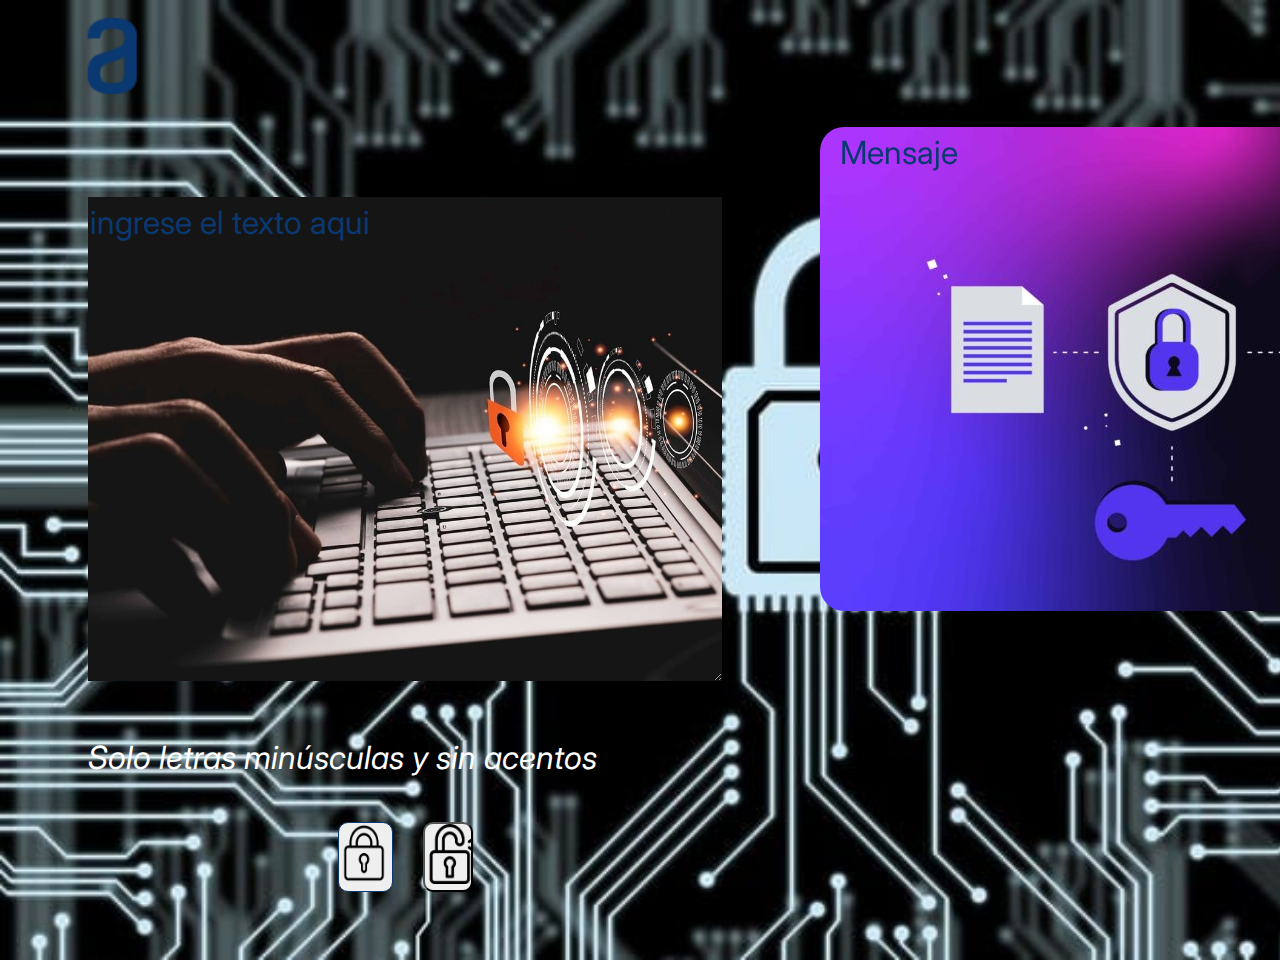
<file: index.html>
<!DOCTYPE html>
<html lang="es">
    <head>
        <meta charset="UTF-8">
        <meta name="viewport" content="width=device-width, initial-scale=1.0">
        <link rel="stylesheet" href="style.css">
        <link rel="preconnect" href="https://fonts.googleapis.com">
        <link rel="preconnect" href="https://fonts.gstatic.com" crossorigin>
        <link href="https://fonts.googleapis.com/css2?family=Inter:wght@100..900&display=swap" rel="stylesheet">
        <title>Encriptador De Texto</title>
    </head>
    <body>

        <heder>
            <img src="imagenes/Logo.png" alt="este es el logo de alura" class="logo">
        </heder>

        <main>
        
            <section>
                <textarea class="text-area" cols="30" rows="10" placeholder="Ingrese el texto aqui"></textarea>
                <div>
                    <h5 class="informacion"><em>Solo letras minúsculas y sin acentos</em></h5>
                </div>
                <div class="botones">
                    <button class="btn-encriptar" onclick="btnEncriptar()"></button>
                    <button class="btn-desencriptar" onclick="btnDesencriptar()"></button>
                </div>
            </section>

            <section>
                <textarea id="mensajeEncriptado" class="mensaje" cols="32" rows="10" placeholder="Mensaje"></textarea>
                
            </section>
        </main>
        <script src="script.js"></script>
    </body>
</html>
</file>
<file: style.css>
*{

  font-family: "Inter";
  font-weight: 400;
  font-size: 32px;
  line-height: 150%;
 
}

.logo{
    padding-top: 10px;
    padding-left: 10px;
    width: 15%;
}

body{
    background-image: url(imagenes/cifrado-portada.jpg);
    background-repeat: no-repeat;
    background-size: cover;
}
main{
    
    display: flex;
    margin-bottom: 50px;
    margin-left: 80px;

}

.text-area{

    background-image: url(imagenes/encriptar-y-desencriptar.jpg);
    background-repeat: no-repeat;
    color:aliceblue;
    background-size: cover;
    border: none;
    margin-top: 90px;
    text-transform: lowercase;
    
}

::placeholder{color: #0a3871;}

.text-area:focus{
    outline: none;
}

.mensaje{
    
    background-image: url(imagenes/encryption.jpg);
    background-repeat: no-repeat;
    border: none;
    border-radius: 24px;
    margin-left: 98px;
    margin-top: 20px;
    padding-left: 20px;
    position: fixed;

}

.mensaje:focus{
    outline: none;

}

.botones{
    display: flex;
    justify-content: center;
    margin: 18px;
}


.btn-desencriptar{
    background-image: url(imagenes/candado-abierto.png);
    background-repeat:no-repeat;
    background-size: 55px 60px;
    cursor: pointer;
    border-radius: 10px;
    margin-left: 30px;
    width:50px;
    
   
}

.btn-encriptar{
    background-image: url(imagenes/candado.png);
    background-repeat:no-repeat;
    border: 1px solid #0a3871;
    background-size: 50px 60px;
    border-radius: 10px;
    cursor: pointer;
    height: 70px;
    width: 55px;
}

.informacion{
    color: white;
    font-size: 24px;
    
}
</file>
